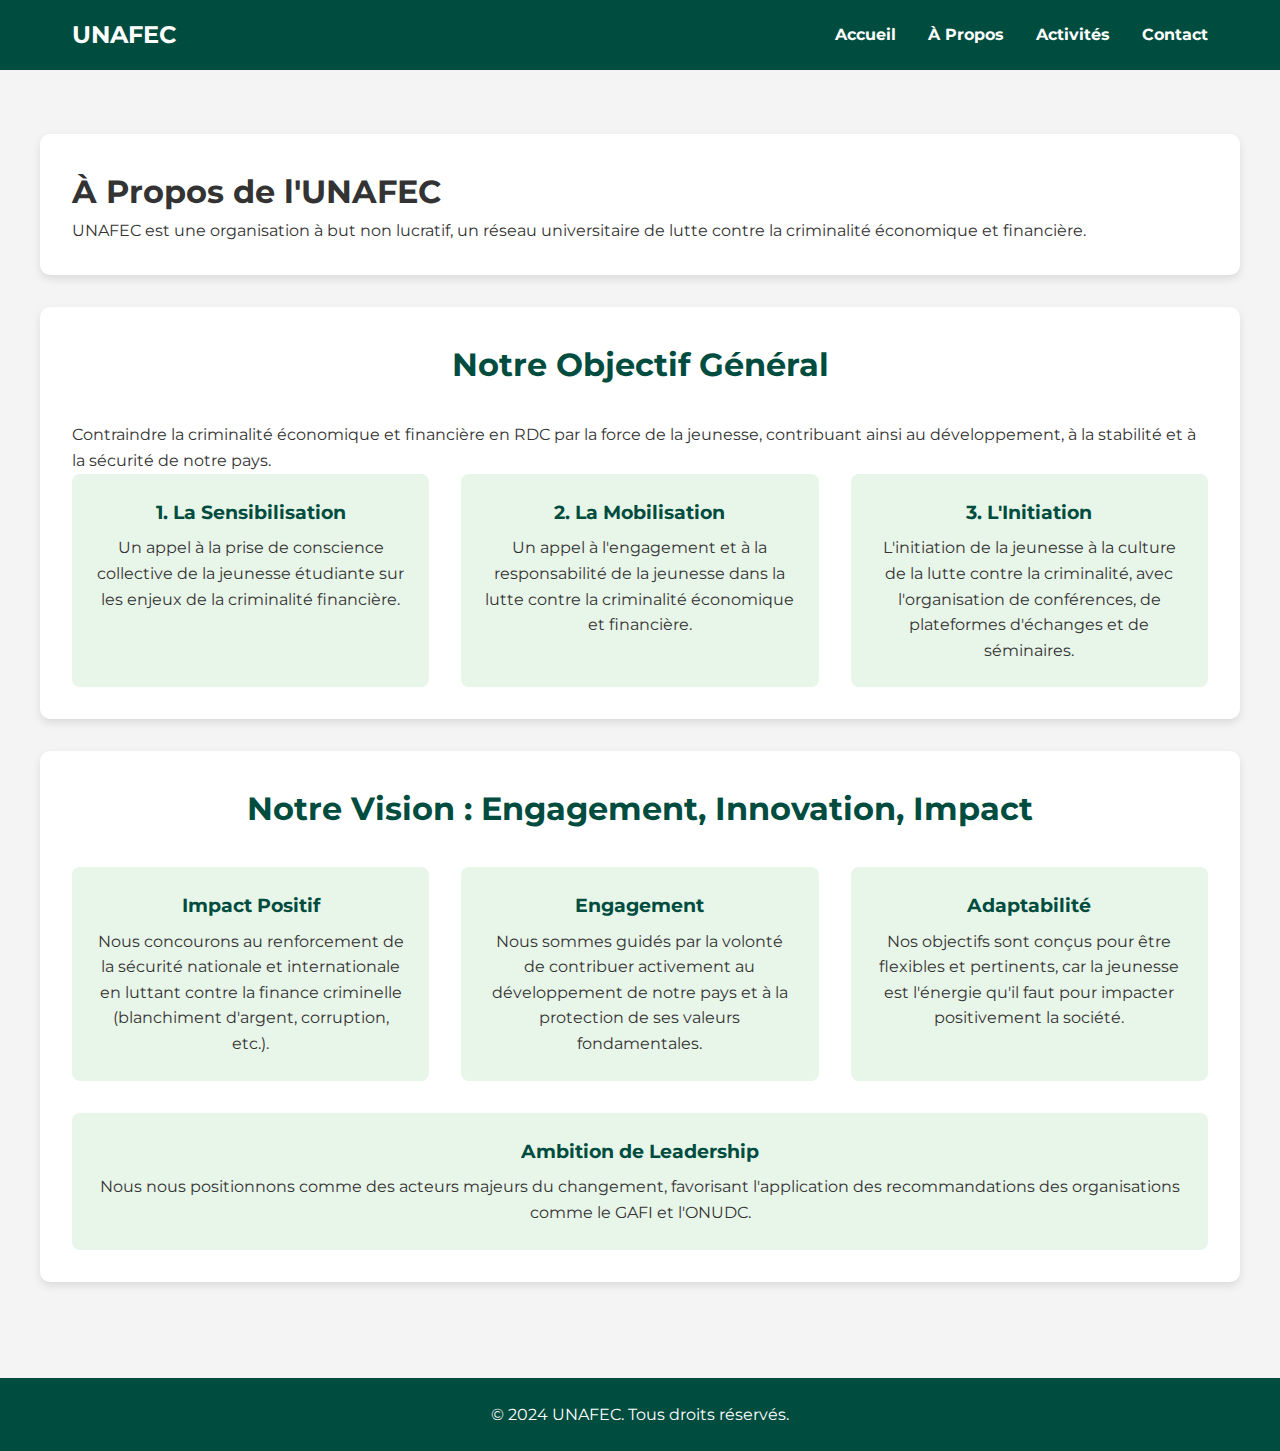
<file: about.html>
<!DOCTYPE html>
<html lang="fr">
<head>
    <meta charset="UTF-8">
    <meta name="viewport" content="width=device-width, initial-scale=1.0">
    <title>À Propos de l'UNAFEC</title>
    <link rel="stylesheet" href="style.css">
</head>
<body>
    <header>
        <nav>
            <div class="logo">UNAFEC</div>
            <ul>
                <li><a href="index.html">Accueil</a></li>
                <li><a href="about.html">À Propos</a></li>
                <li><a href="activities.html">Activités</a></li>
                <li><a href="contact.html">Contact</a></li>
            </ul>
        </nav>
    </header>

    <main>
        <section class="about-intro">
            <h1>À Propos de l'UNAFEC</h1>
            <p>UNAFEC est une organisation à but non lucratif, un réseau universitaire de lutte contre la criminalité économique et financière.</p>
        </section>
        
        <section class="objectives">
            <h2>Notre Objectif Général</h2>
            <p>Contraindre la criminalité économique et financière en RDC par la force de la jeunesse, contribuant ainsi au développement, à la stabilité et à la sécurité de notre pays.</p>
            
            <div class="objective-list">
                <div class="objective-card">
                    <h3>1. La Sensibilisation</h3>
                    <p>Un appel à la prise de conscience collective de la jeunesse étudiante sur les enjeux de la criminalité financière.</p>
                </div>
                <div class="objective-card">
                    <h3>2. La Mobilisation</h3>
                    <p>Un appel à l'engagement et à la responsabilité de la jeunesse dans la lutte contre la criminalité économique et financière.</p>
                </div>
                <div class="objective-card">
                    <h3>3. L'Initiation</h3>
                    <p>L'initiation de la jeunesse à la culture de la lutte contre la criminalité, avec l'organisation de conférences, de plateformes d'échanges et de séminaires.</p>
                </div>
            </div>
        </section>

        <section class="vision-details">
            <h2>Notre Vision : Engagement, Innovation, Impact</h2>
            <div class="vision-grid">
                <div class="vision-item">
                    <h3>Impact Positif</h3>
                    <p>Nous concourons au renforcement de la sécurité nationale et internationale en luttant contre la finance criminelle (blanchiment d'argent, corruption, etc.).</p>
                </div>
                <div class="vision-item">
                    <h3>Engagement</h3>
                    <p>Nous sommes guidés par la volonté de contribuer activement au développement de notre pays et à la protection de ses valeurs fondamentales.</p>
                </div>
                <div class="vision-item">
                    <h3>Adaptabilité</h3>
                    <p>Nos objectifs sont conçus pour être flexibles et pertinents, car la jeunesse est l'énergie qu'il faut pour impacter positivement la société.</p>
                </div>
                <div class="vision-item">
                    <h3>Ambition de Leadership</h3>
                    <p>Nous nous positionnons comme des acteurs majeurs du changement, favorisant l'application des recommandations des organisations comme le GAFI et l'ONUDC.</p>
                </div>
            </div>
        </section>
    </main>

    <footer>
        <p>&copy; 2024 UNAFEC. Tous droits réservés.</p>
    </footer>
</body>
</html>
</file>
<file: style.css>
/* Importation d'une police Google Fonts */
@import url('https://fonts.googleapis.com/css2?family=Montserrat:wght@400;700&display=swap');

/* Réinitialisation de base */
* {
    margin: 0;
    padding: 0;
    box-sizing: border-box;
}

body {
    font-family: 'Montserrat', sans-serif;
    line-height: 1.6;
    background-color: #f4f4f4;
    color: #333;
}

header {
    background: #004d40;
    color: white;
    padding: 1rem 0;
}

nav {
    display: flex;
    justify-content: space-between;
    align-items: center;
    max-width: 1200px;
    margin: 0 auto;
    padding: 0 2rem;
}

.logo {
    font-size: 1.5rem;
    font-weight: bold;
}

nav ul {
    list-style: none;
    display: flex;
}

nav ul li {
    margin-left: 2rem;
}

nav ul li a {
    color: white;
    text-decoration: none;
    font-weight: bold;
    transition: color 0.3s ease;
}

nav ul li a:hover {
    color: #a8e6cf;
}

main {
    padding: 2rem 0;
}

.hero {
    background: url('https://images.unsplash.com/photo-1517486801-44be2587f2e1?q=80&w=1740&auto=format&fit=crop') no-repeat center center/cover;
    color: white;
    text-align: center;
    padding: 6rem 2rem;
    border-radius: 10px;
    margin: 2rem;
}

.hero h1 {
    font-size: 3rem;
    margin-bottom: 1rem;
}

.hero p {
    font-size: 1.2rem;
    margin-bottom: 2rem;
}

.cta-button {
    display: inline-block;
    background: #00796b;
    color: white;
    padding: 0.8rem 2rem;
    text-decoration: none;
    border-radius: 5px;
    font-weight: bold;
    transition: background 0.3s ease;
}

.cta-button:hover {
    background: #004d40;
}

.mission-vision, .objectives, .vision-details, .activities-list, .contact-form, .about-intro, .activities-intro {
    max-width: 1200px;
    margin: 2rem auto;
    padding: 2rem;
    background: white;
    border-radius: 10px;
    box-shadow: 0 4px 8px rgba(0,0,0,0.1);
}

h2 {
    text-align: center;
    margin-bottom: 2rem;
    color: #004d40;
    font-size: 2rem;
}

.mission-vision-container, .objective-list, .vision-grid {
    display: flex;
    flex-wrap: wrap;
    justify-content: center;
    gap: 2rem;
}

.card, .objective-card, .vision-item {
    background: #e8f5e9;
    padding: 1.5rem;
    border-radius: 8px;
    flex: 1;
    min-width: 280px;
    text-align: center;
    transition: transform 0.3s ease;
}

.card:hover, .objective-card:hover, .vision-item:hover {
    transform: translateY(-10px);
}

.card h3, .objective-card h3, .vision-item h3 {
    color: #004d40;
    margin-bottom: 0.5rem;
}

.activities-list .activity-item {
    background: #e0f2f1;
    padding: 1.5rem;
    margin-bottom: 1rem;
    border-radius: 8px;
}

.activities-list .activity-item h3 {
    color: #004d40;
}

/* Contact Form Styling */
.contact-form form {
    display: flex;
    flex-direction: column;
    gap: 1rem;
    max-width: 600px;
    margin: 0 auto;
}

.contact-form label {
    font-weight: bold;
    color: #004d40;
}

.contact-form input, .contact-form textarea {
    padding: 0.8rem;
    border-radius: 5px;
    border: 1px solid #ccc;
    font-size: 1rem;
}

footer {
    text-align: center;
    padding: 1.5rem 0;
    background: #004d40;
    color: white;
    margin-top: 2rem;
}
</file>
